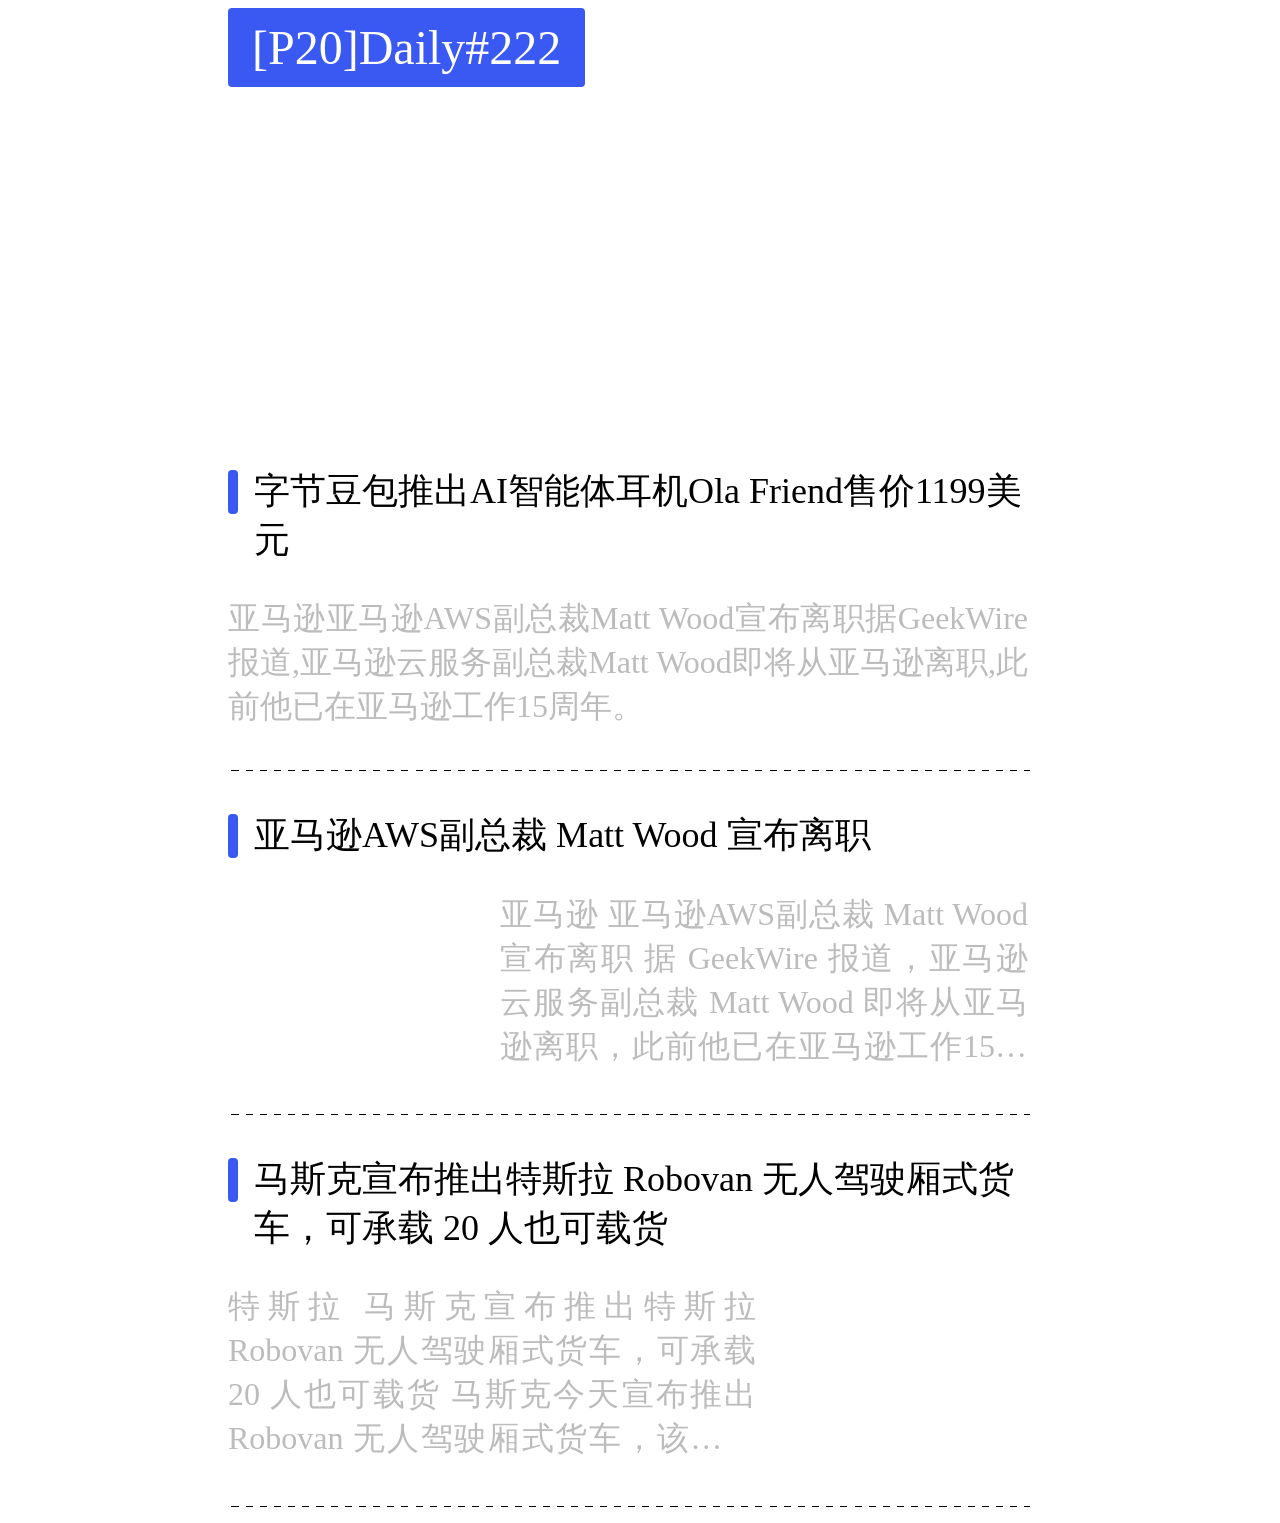
<file: utils/app_feeds/example/example.html>
<!DOCTYPE html>
<html lang="en">
<head>
    <meta charset="UTF-8">
    <meta name="viewport" content="width=device-width, initial-scale=1.0">
    <link rel="stylesheet" href="../template/tmpl_tech.css" type="text/css">
    <title>Document</title>
</head>
<body>
    <div class="page_main">
        <div class="page_head">
            <span>[P20]Daily#222</span>
        </div>
        <div class="container">
            <div class="ban first_ban" style="background-image: url(https://cdn.pingwest.com/portal/2023/04/18/nYT2xQ1Ffs3Kw4zmX3m82873GD4K3yQ3.jpg);"></div>
            <div class="title_con">
                <div class="line_con"><div class="title_line"></div></div>
                <div class="title_main">字节豆包推出AI智能体耳机Ola Friend售价1199美元</div>
            </div>
            <div class="feed_con">
                <div class="feed_abst">
                    亚马逊亚马逊AWS副总裁Matt Wood宣布离职据GeekWire报道,亚马逊云服务副总裁Matt Wood即将从亚马逊离职,此前他已在亚马逊工作15周年。
                </div>
            </div>
            <hr class="split_line">
        </div>
        <div class="container">
            <div class="title_con">
                <div class="line_con"><div class="title_line"></div></div>
                <div class="title_main">亚马逊AWS副总裁 Matt Wood 宣布离职</div>
            </div>
            <div class="feed_con">
                <div class="ban" style="background-image: url(https://cdn.pingwest.com/portal/2024/10/02/w127pXPeHiMB5ze8rT17cEWtkyj71nKN.jpeg);"></div>
                <div class="feed_abst">
                    亚马逊 亚马逊AWS副总裁 Matt Wood 宣布离职 据 GeekWire 报道，亚马逊云服务副总裁 Matt Wood 即将从亚马逊离职，此前他已在亚马逊工作15周年。
                </div>
            </div>
            <hr class="split_line">
        </div>
        <div class="container">
            <div class="title_con">
                <div class="line_con"><div class="title_line"></div></div>
                <div class="title_main">马斯克宣布推出特斯拉 Robovan 无人驾驶厢式货车，可承载 20 人也可载货</div>
            </div>
            <div class="feed_con">
                <div class="feed_abst">
                    特斯拉 马斯克宣布推出特斯拉 Robovan 无人驾驶厢式货车，可承载 20 人也可载货 马斯克今天宣布推出 Robovan 无人驾驶厢式货车，该车既可承载 20 名乘客，也可用于货物运输。                </div>
                <div class="ban" style="background-image: url(https://cdn.pingwest.com/portal/2024/10/02/tCwhxtQc8j6y17KcSBfKFcsrY27hF20t.jpeg);"></div>
            </div>
            <hr class="split_line">
        </div>
    </div>
</body>
</html>
</file>
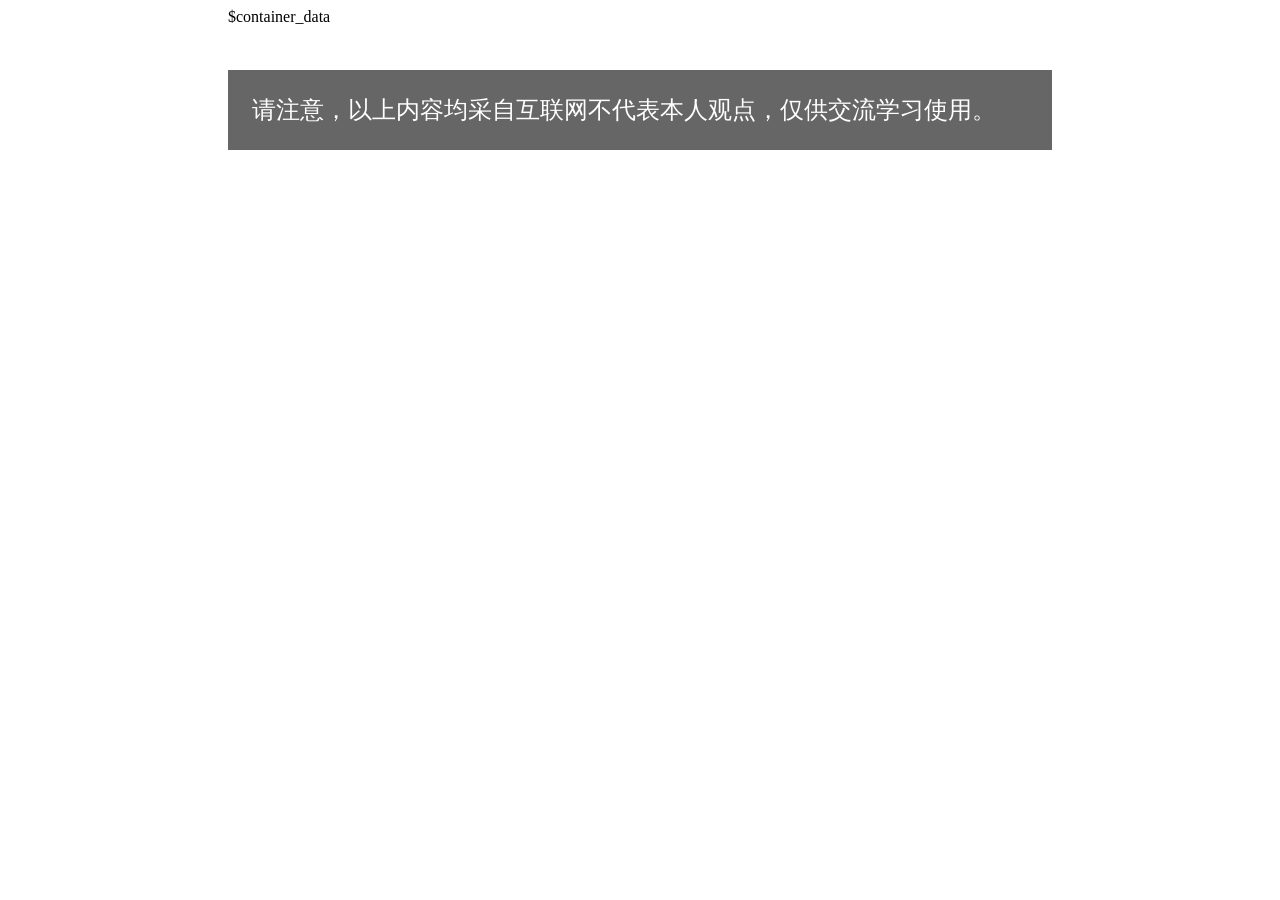
<file: utils/app_feeds/template/tmpl_tech.html>
<!DOCTYPE html>
<html lang="en">
<head>
    <meta charset="UTF-8">
    <meta name="viewport" content="width=device-width, initial-scale=1.0">
    <link rel="stylesheet" href="./tmpl_tech.css" type="text/css">
    <title>Document</title>
</head>
<body>
    <div class="page_main">
        $container_data
        <div class="page_bottom">
            <span>请注意，以上内容均采自互联网不代表本人观点，仅供交流学习使用。</span>
        </div>
    </div>
    <script src="./getHeight.js"></script>
</body>
</html>
</file>
<file: utils/app_feeds/template/tmpl_tech.css>
/* daily_feeds */

html {
  font-family: PingFang SC;
  font-size: 100%; /* 基准字体大小，这里假设16px是1rem */
  margin: 0;
  padding: 0;
}
body {
  height: auto;
  background-color: transparent;
  display: flex;
  justify-content: center;
}
.page_main {
  display: flex;
  flex-direction: column;
  gap: 2rem; /* 12px -> 0.75rem */
  align-items: flex-start;
  width: 51.5rem;
  padding: 0rem 0.75rem;
}
.page_head {
  display: flex;
  padding: 0.75rem 1.5rem;
  align-items: center;
  gap: 0.75rem;
  background-color: #3959f2;
  border-radius: 0.25rem;
  margin-bottom: 1rem;
}
.page_head span {
  color: #fff;
  font-size: 3rem;
  font-style: normal;
  font-weight: 500;
  line-height: normal;
}
.container {
  display: flex;
  flex-direction: column;
  gap: 2rem;
  width: 50rem;
}
.ban {
  width: 15rem;
  min-width: 15rem;
  height: 11.25rem;
  border-radius: 0.25rem;
  background-position: center;
  background-size: cover;
  background-repeat: no-repeat;
}
.first_ban {
  width: 50rem !important;
  height: 18.75rem !important;
}
.title_con {
  display: flex;
  flex-direction: row;
  gap: 1rem;
  align-self: stretch;
  align-items: flex-start;
  width: 100%;
}
.line_con {
  display: flex;
  padding: 0.1875rem 0rem;
  align-items: center;
  gap: 0.625rem;
}
.title_line {
  width: 0.625rem;
  height: 2.75rem;
  border-radius: 0.25rem;
  background-color: #3959f2;
}
.title_main {
  color: #000;
  font-size: 2.25rem;
  font-style: normal;
  font-weight: 500;
  line-height: normal;
}
.feed_abst {
  overflow: hidden;
  color: #bcbcbc;
  text-align: justify;
  text-overflow: ellipsis;
  font-size: 2rem;
  font-style: normal;
  font-weight: 400;
  line-height: normal;
  display: -webkit-box;
  -webkit-box-orient: vertical;
  -webkit-line-clamp: 4;
}
.split_line {
  width: 100%;
  border-top: 1px dashed transparent;
  border-image: repeating-linear-gradient(
      -45deg,
      black 0 5px,
      transparent 5px 10px
    )
    1 / 0 0 1px 1px;
}
.feed_con {
  display: flex;
  flex-direction: row;
  gap: 2rem;
  align-self: stretch;
}
.page_bottom {
  box-sizing: border-box;
  width: 100%;
  max-width: 100%;
  height: auto;
  padding: 1.5rem;
  gap: 0.625rem;
  background-color: rgba(0, 0, 0, 0.6);
  margin: 0.75rem 0;
}
.page_bottom span {
  color: #fff;
  font-size: 1.5rem;
  text-align: center;
}
</file>
